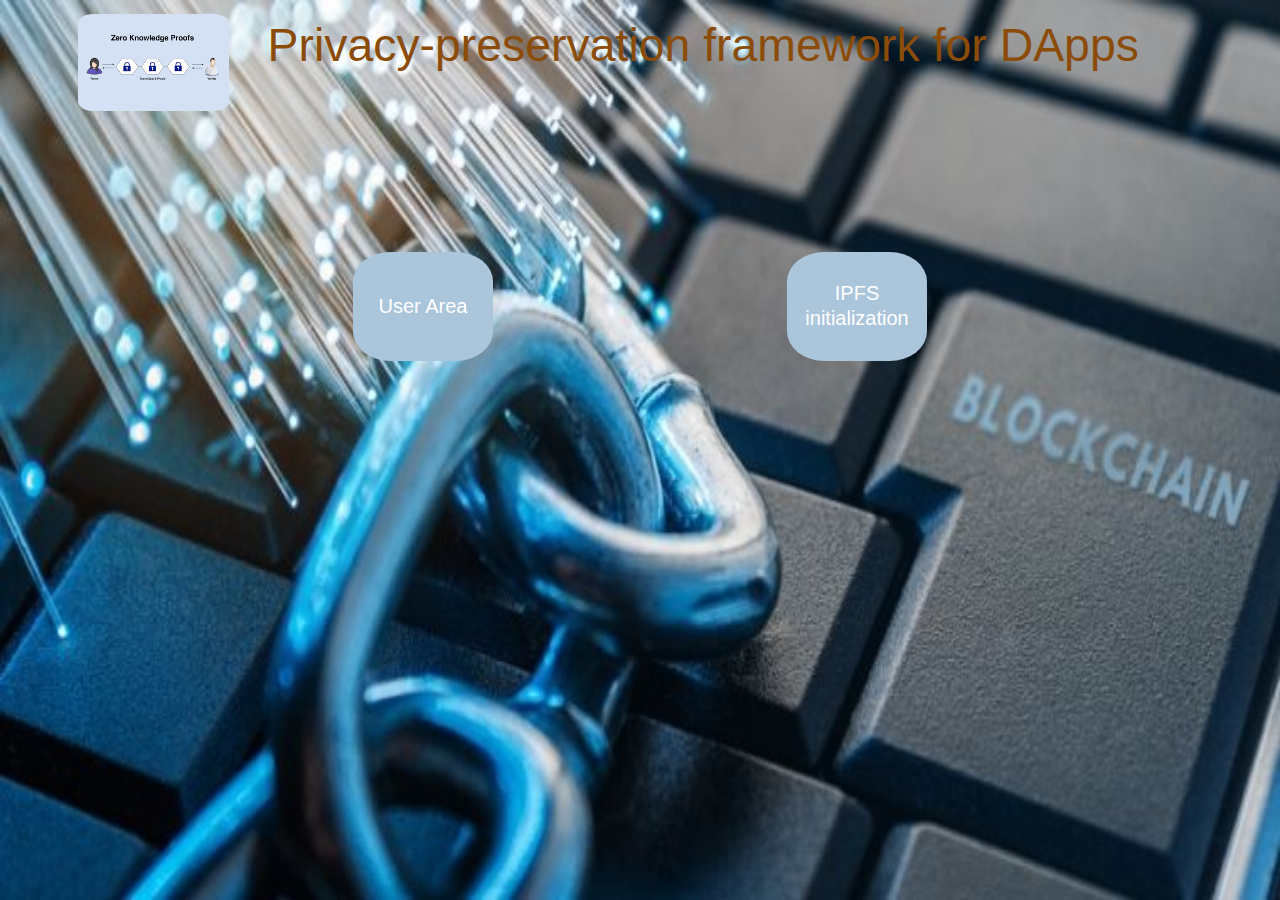
<file: NIZKP_DApp/index.html>
<html>
    <body>
        <head>
            <link rel="stylesheet" type="text/css" href="styles/NIZKPindex.css">
            <title>Privacy in DApps</title>
        </head>  
                <div id="top">
                    <div id="imgHolder"><img id="appImg" src="imgs/zkpImg.png" alt="zkpImg" title="App Image"/></div>
                    <div id="appTitleHolder">
                        <p id="appHeadingOne">Privacy-preservation framework for DApps</p>
                    </div>
                </div>

                 <div id="middleWrapper">
                     
                        <div id="inputSection">
                                <button type="button" class="btn btn-primary btn-large btn-block" id="buttonOne"
                                onclick="window.location.href='./NIZKPforSCusers.html'">User Area</button> 

                                <button type="button" class="btn btn-primary btn-large btn-block" id="buttonTwo"
                                onclick="window.location.href='./adminArea.html'">IPFS initialization</button>
                        </div>
                 </div>
     </body>
 </html>
</file>
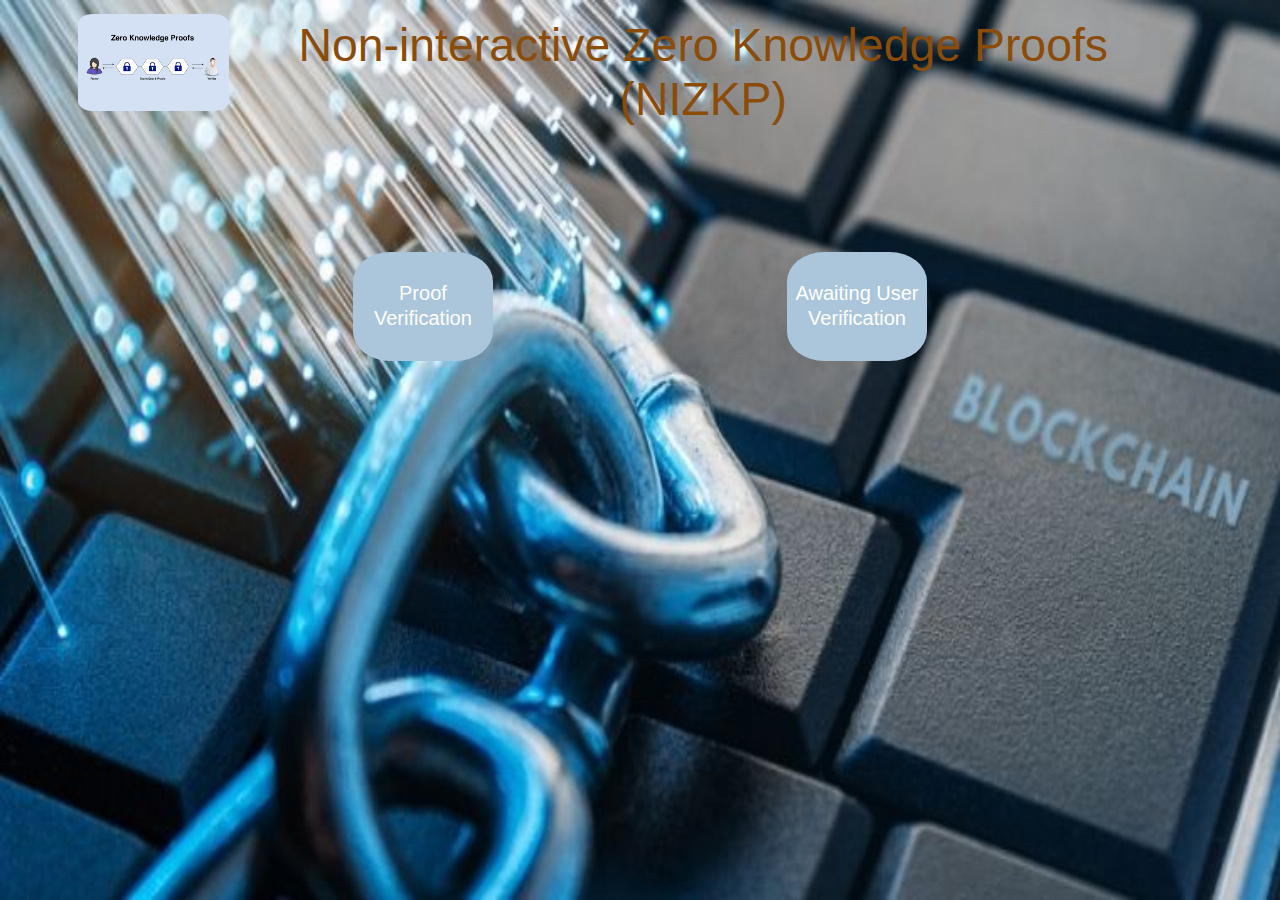
<file: NIZKP_DApp/NIZKPforSCIndex.html>
<html>
    <body>
        <head>
            <link rel="stylesheet" type="text/css" href="styles/NIZKPindex.css">
            <title>NIZKP-Index</title>
        </head>  
                <div id="top">
                    <div id="imgHolder"><img id="appImg" src="imgs/zkpImg.png" alt="zkpImg" title="App Image"/></div>
                    <div id="appTitleHolder">
                        <p id="appHeadingOne">Non-interactive Zero Knowledge Proofs (NIZKP)</p>
                    </div>
                </div>

                 <div id="middleWrapper">
                     
                        <div id="inputSection">
                                <button type="button" class="btn btn-primary btn-large btn-block" id="buttonOne"
                                onclick="window.location.href='./NIZKPforSC.html'">Proof Verification</button> 

                                <button type="button" class="btn btn-primary btn-large btn-block" id="buttonTwo"
                                onclick="window.location.href='./NIZKPforSCawait.html'">Awaiting User Verification</button>
                        </div>
                 </div>
     </body>
 </html>
</file>
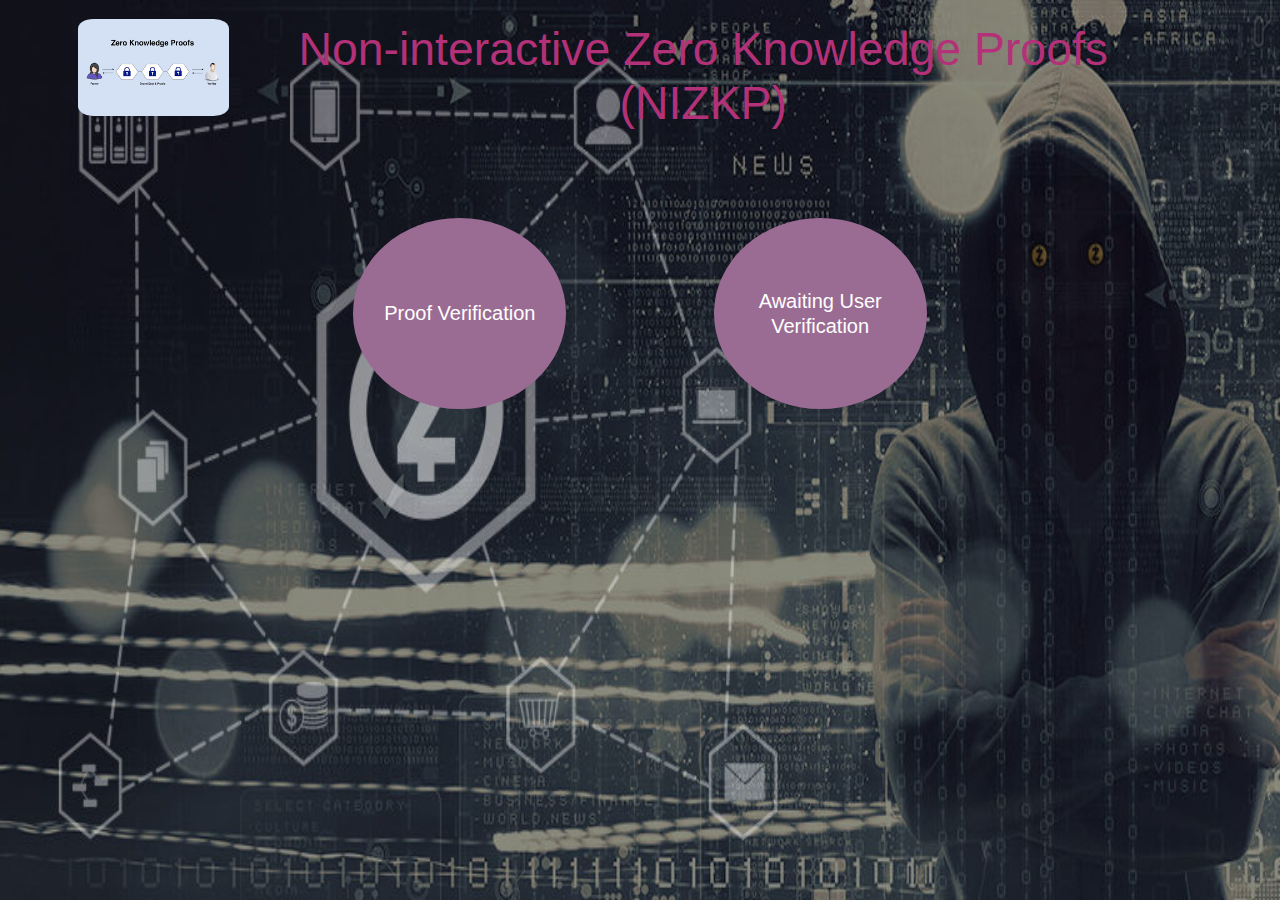
<file: NIZKP_DApp/NIZKPforSCusers.html>
<html>
    <body>
        <head>
            <link rel="stylesheet" type="text/css" href="styles/NIZKPusers.css">
            <title>NIZKP-Users</title>
        </head>  
                <div id="top">
                    <div id="imgHolder"><img id="appImg" src="imgs/zkpImg.png" alt="zkpImg" title="App Image"/></div>
                    <div id="appTitleHolder">
                        <p id="appHeadingOne">Non-interactive Zero Knowledge Proofs (NIZKP)</p>
                    </div>
                </div>

                 <div id="middleWrapper">
                     
                        <div id="inputSection">
                                <button type="button" class="btn btn-primary btn-large btn-block" id="buttonOne"
                                onclick="window.location.href='./NIZKPforSC.html'">Proof Verification</button> 

                                <button type="button" class="btn btn-primary btn-large btn-block" id="buttonTwo"
                                onclick="window.location.href='./NIZKPforSCawait.html'">Awaiting User Verification</button>
                        </div>
                 </div>
     </body>
 </html>
</file>
<file: NIZKP_DApp/styles/NIZKPindex.css>
* {
    box-sizing: border-box;
    }
     
*:focus {
    outline: none;
    }

body {
    font-family: Arial;
    /*background-color: rgb(99, 111, 117);*/
    background-image:url("../imgs/blockchainImg.jpg");
    background-repeat: repeat;
    background-size: 100% 100%;
    }

#top {  
        width: 100%;
        height: 13%;
        text-align: center;
        color: #777;
        margin-top: 0.5%;
        margin-bottom: 9%;
        }

#imgHolder{width: 16%; height: 85%; float: left; margin-top: 0.5%; margin-left: 3.5%;}

#appImg{
    border-radius: 10%;
    width:75%;
    height: 99%;   /*200%*/
    margin: 0% 0%;
    transition: transform .2s; /* Animation */
}

#appImg:hover{
    transform: scale(0.8); /* Negative value rotates and decreases size.*/
}
#appTitleHolder{width: 70%; height: 85%; float: right; margin-right: 10%;}
    
#appHeadingOne{
    color: rgb(139, 76, 9);
    font-size: 290%;
    font-family: sans-serif;
    margin: 1.1% auto;
}

#middleWrapper{
    width: 72%;
    height: 55%;
    margin: 6% auto;
}

#inputSection{
    width: 90%;
    height: 40%;
    margin: -1.5% auto;
}

.control-group {
    margin: 0.5% auto;
    }
     
input {
    text-align: center;
    background-color: rgb(187, 194, 196);
    border: 2px solid rgb(247, 242, 247);
    border-radius: 3px;
    font-size: 16px;
    font-weight: 200;
    padding: 10px 0;
    width: 93%;
    transition: border .5s;
    border-radius: 4%;
    margin: 0.5% auto;
    }
     
input:focus {
    border: 2px solid rgb(233, 176, 245);
    box-shadow: none;
    }
     
.btn {
    border: 2px solid transparent;
    background: rgb(171, 197, 219);
    color: #ffffff;
    font-size: 16px;
    line-height: 25px;
    padding: 10px 0;
    text-decoration: none;
    text-shadow: none;
    border-radius: 27%;
    box-shadow: none;
    transition: 0.45s;
    display: block;
    width: 17%;
    height: 56%;
    margin: 3.5% auto;
    }
     
.btn:hover {
    background-color: rgb(89, 146, 212);
    transform: scale(0.8); /* Negative value decreases size.*/
    }

#buttonOne{
    float: left;
    margin-left: 15%;
    font-size: 125%;
}

#buttonTwo{
    float: right;
    margin-right: 15%;
    font-size: 125%;
}

.userEntries{
        width: 63%;
        height: 10%;
        margin: 2% auto;
        background-color: rgb(132, 143, 146);
        border-radius: 1%;
    }

.dataSection{
        margin-top: 1%;
        margin-left: 3.3%;
    }
</file>
<file: NIZKP_DApp/styles/NIZKPusers.css>
* {
    box-sizing: border-box;
    }
     
*:focus {
    outline: none;
    }

body {
    font-family: Arial;
    /*background-color: rgb(99, 111, 117);*/
    background-image:url("../imgs/zeroKPImg.jpg");
    background-repeat: repeat;
    background-size: 100% 100%;
    }

#top {  
        width: 100%;
        height: 13%;
        text-align: center;
        color: #777;
        margin-top: 1%;
        }

#imgHolder{width: 16%; height: 85%; float: left; margin-top: 0.5%; margin-left: 3.5%;}

#appImg{
    border-radius: 10%;
    width:75%;
    height: 99%;   /*200%*/
    margin: 0% 0%;
    transition: transform .2s; /* Animation */
}

#appImg:hover{
    transform: scale(0.8); /* Negative value rotates and decreases size.*/
}
#appTitleHolder{width: 70%; height: 85%; float: right; margin-right: 10%;}
    
#appHeadingOne{
    color: rgb(179, 49, 120);
    font-size: 290%;
    font-family: sans-serif;
    margin: 1.1% auto;
}

#appHeadingTwo{
    color: rgb(80, 33, 59);
    font-size: 200%;
    font-family: sans-serif;
    margin: 0.5% auto;
    text-decoration-line: underline;
}

#middleWrapper{
    width: 72%;
    height: 65%;
    margin: 6% auto;
}

#inputSection{
    width: 90%;
    height: 40%;
    margin: -1.5% auto;
}

.control-group {
    margin: 0.5% auto;
    }
     
input {
    text-align: center;
    background-color: rgb(187, 194, 196);
    border: 2px solid rgb(247, 242, 247);
    border-radius: 3px;
    font-size: 16px;
    font-weight: 200;
    padding: 10px 0;
    width: 93%;
    transition: border .5s;
    border-radius: 4%;
    margin: 0.5% auto;
    }
     
input:focus {
    border: 2px solid rgb(233, 176, 245);
    box-shadow: none;
    }
     
.btn {
    border: 2px solid transparent;
    background: rgb(155, 108, 147);
    color: #ffffff;
    font-size: 16px;
    line-height: 25px;
    padding: 10px 0;
    text-decoration: none;
    text-shadow: none;
    border-radius: 65%;
    box-shadow: none;
    transition: 0.45s;
    display: block;
    width: 26%;
    height: 83%;
    margin: 3.5% auto;
    }
     
.btn:hover {
    background-color: rgb(161, 68, 146);
    transform: scale(1.1); /* Negative value decreases size.*/
    }

#buttonOne{
    float: left;
    margin-left: 15%;
    font-size: 125%;
}

#buttonTwo{
    float: right;
    margin-right: 15%;
    font-size: 125%;
}

.userEntries{
        width: 63%;
        height: 10%;
        margin: 2% auto;
        background-color: rgb(132, 143, 146);
        border-radius: 1%;
    }

.dataSection{
        margin-top: 1%;
        margin-left: 3.3%;
    }
</file>
